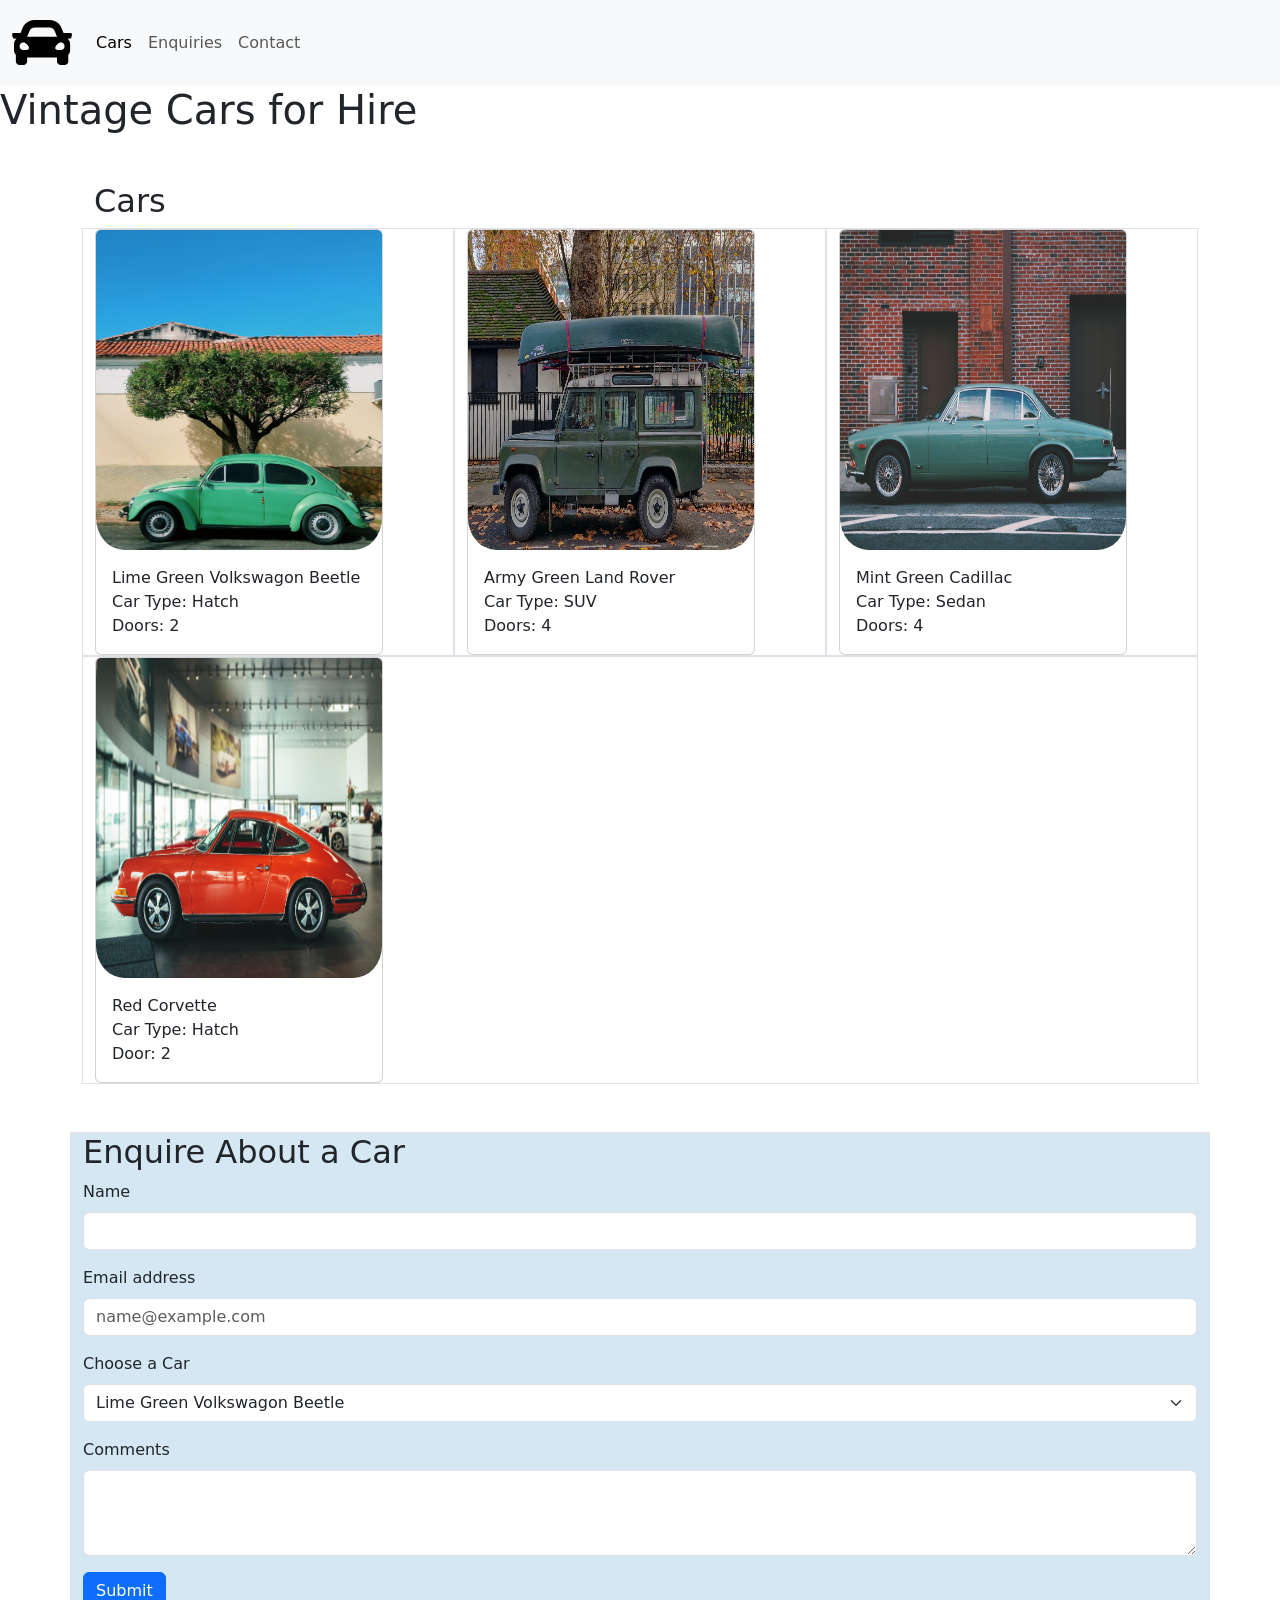
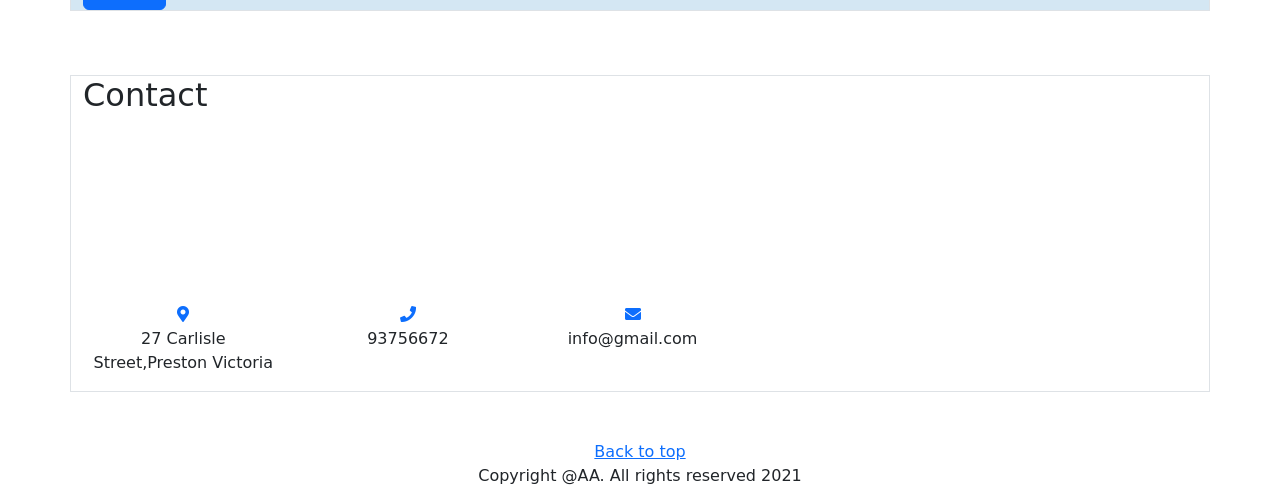
<file: index.html>
<!doctype html>
<html lang="en">
  <head>
    <!-- Required meta tags -->
    <meta charset="utf-8">
    <meta name="viewport" content="width=device-width, initial-scale=1">
    <link rel="stylesheet" href="/css/mystyles.css">
    <link rel="stylesheet" href="/css/all.min.css">

    <!-- Bootstrap CSS -->
    <link href="https://cdn.jsdelivr.net/npm/bootstrap@5.0.1/dist/css/bootstrap.min.css" rel="stylesheet" integrity="sha384-+0n0xVW2eSR5OomGNYDnhzAbDsOXxcvSN1TPprVMTNDbiYZCxYbOOl7+AMvyTG2x" crossorigin="anonymous">

    <title>Vintage Car Hire</title>
  </head>
  <body>
    <!--start navigation-->
    <nav class="navbar navbar-expand-lg navbar-light bg-light">
        <div class="container-fluid">
          <a class="navbar-brand" href="#"><!--Logo-->
            <i class="fas fa-3x fa-car"></i> </a>
          <button class="navbar-toggler" type="button" data-bs-toggle="collapse" data-bs-target="#navbarNav" aria-controls="navbarNav" aria-expanded="false" aria-label="Toggle navigation">
            <span class="navbar-toggler-icon"></span>
          </button>
          <div class="collapse navbar-collapse" id="navbarNav">
            <ul class="navbar-nav">
              <li class="nav-item">
                <a class="nav-link active" aria-current="page" href="#cars">Cars</a>
              </li>
              <li class="nav-item">
                <a class="nav-link" href="#enquiries">Enquiries</a>
              </li>
              <li class="nav-item">
                <a class="nav-link" href="#contact">Contact</a>
              </li>
            </ul>
          </div>
        </div>
      </nav>
    <!--end navigation-->

    <h1 id=top>Vintage Cars for Hire</h1>

    <!--start grid-->
    <div class="container">
    <!--cars-->
    <div class="container mt-5">
        <h2 id=cars>Cars</h2>
        <div class="row">
         <!--Car 1-->
          <div class="col border">
            <div class="card" style="width: 18rem;">
                <img src="./images/bruna-soares-pKWSLG5LFFA-unsplash.jpg" class="card-img-top" alt="Lime green VW beetle">
                <div class="card-body">
                  <p class="card-text">Lime Green Volkswagon Beetle <br> Car Type: Hatch <br> Doors: 2</p>
                </div>
              </div> 
          </div>
        <!--Car 2-->
          <div class="col border"> 
            <div class="card" style="width: 18rem;">
                <img src="./images/daphne-be-frenchie-_P8t9c7m-iI-unsplash (1).jpg" class="card-img-top" alt="Army green SUV with canoe on top">
                <div class="card-body">
                  <p class="card-text">Army Green Land Rover <br> Car Type: SUV <br> Doors: 4</p>
                </div>
              </div>
            </div>
        <!--Car 3-->
          <div class="col border">
            <div class="card" style="width: 18rem;">
                <img src="./images/karla-alexander-2ct89Ann_lk-unsplash.jpg" class="card-img-top" alt="Mint green vintage sedan">
                <div class="card-body">
                  <p class="card-text"> Mint Green Cadillac <br> Car Type: Sedan <br> Doors: 4</p>
                </div>
              </div>
            </div>
        <!--Car 4-->
          <div class="col border">
            <div class="card" style="width: 18rem;">
                <img src="./images/neonbrand-c7g65YhFD3A-unsplash.jpg" class="card-img-top" alt="Red hatch corvette">
                <div class="card-body">
                  <p class="card-text">Red Corvette <br> Car Type: Hatch <br> Door: 2</p>
                </div>
              </div>
            </div>

        </div>

    </div>
    

    <!--Enquiries-->
        <div class="row mt-5">
            <div class="col border mb-3" id=form>
            <h2 id=enquiries>Enquire About a Car</h2>
          <div class="mb-3">
            <label for="exampleFormControlInput1" class="form-label">Name</label>
            <input type="email" class="form-control" id="exampleFormControlInput1">
          </div>
          <div class="mb-3">
            <label for="exampleFormControlInput1" class="form-label">Email address</label>
            <input type="email" class="form-control" id="exampleFormControlInput1" placeholder="name@example.com">
          </div>
          <div class="mb-3">
            <label for="disabledSelect" class="form-label">Choose a Car</label>
            <select id="disabledSelect" class="form-select">
              <option>Lime Green Volkswagon Beetle</option>
              <option>Army Green Land Rover</option>
              <option>Mint Green Cadillac</option>
              <option>Red Corvette </option>
            </select>
          </div>
          <div class="mb-3">
            <label for="exampleFormControlTextarea1" class="form-label">Comments</label>
            <textarea class="form-control" id="exampleFormControlTextarea1" rows="3"></textarea>
          </div>
          <button type="submit" class="btn btn-primary">Submit</button>
        </div>
        </div>
    <!--Contact-->
    <div class="row mt-5">
        <div class="col border">
            <h2 id=contact>Contact</h2>
            <div class="col-lg-7">

                <!--Google map-->
                <div id="map-container-google-11" class="z-depth-1-half map-container-6" style="border: 0">
                    <iframe src="https://maps.google.com/maps?q=new%20delphi&t=&z=13&ie=UTF8&iwloc=&output=embed"
                      frameborder="0" style="border:0" allowfullscreen></iframe>
                  </div>
                <br>
                <!--Buttons-->
                <div class="row text-center">
                  <div class="col-md-4">
                    <a class="btn-floating blue accent-1"><i class="fas fa-map-marker-alt"></i></a>
                    <p>27 Carlisle Street,Preston Victoria</p>
                  </div>
          
                  <div class="col-md-4">
                    <a class="btn-floating blue accent-1"><i class="fas fa-phone"></i></a>
                    <p>93756672</p>
                  </div>
          
                  <div class="col-md-4">
                    <a class="btn-floating blue accent-1"><i class="fas fa-envelope"></i></a>
                    <p>info@gmail.com</p>
                  </div>
                </div>
          
              </div>
              <!--Grid column-->
                 

        </div>
      </div>

      <!--Footer-->
      <div class="row mt-5">
        <a class="link text-center" href="#top">Back to top</a>
        <div class="col text-center">
        <h7>Copyright @AA. All rights reserved 2021</h7>
        </div>
      </div>
    </div>
    <!--end grid-->
 
    <!-- Optional JavaScript; choose one of the two! -->

    <!-- Option 1: Bootstrap Bundle with Popper -->
    <script src="https://cdn.jsdelivr.net/npm/bootstrap@5.0.1/dist/js/bootstrap.bundle.min.js" integrity="sha384-gtEjrD/SeCtmISkJkNUaaKMoLD0//ElJ19smozuHV6z3Iehds+3Ulb9Bn9Plx0x4" crossorigin="anonymous"></script>

    <!-- Option 2: Separate Popper and Bootstrap JS -->
    <!--
    <script src="https://cdn.jsdelivr.net/npm/@popperjs/core@2.9.2/dist/umd/popper.min.js" integrity="sha384-IQsoLXl5PILFhosVNubq5LC7Qb9DXgDA9i+tQ8Zj3iwWAwPtgFTxbJ8NT4GN1R8p" crossorigin="anonymous"></script>
    <script src="https://cdn.jsdelivr.net/npm/bootstrap@5.0.1/dist/js/bootstrap.min.js" integrity="sha384-Atwg2Pkwv9vp0ygtn1JAojH0nYbwNJLPhwyoVbhoPwBhjQPR5VtM2+xf0Uwh9KtT" crossorigin="anonymous"></script>
    -->
  </body>
</html>
</file>
<file: css/mystyles.css>
#form{ background-color: rgb(212, 231, 243);}
body {background-color: rgb(245, 243, 228);}
img {
   
    border-radius: 10%;
    height: 20rem ;
    

}
.card-img-top {
</file>
